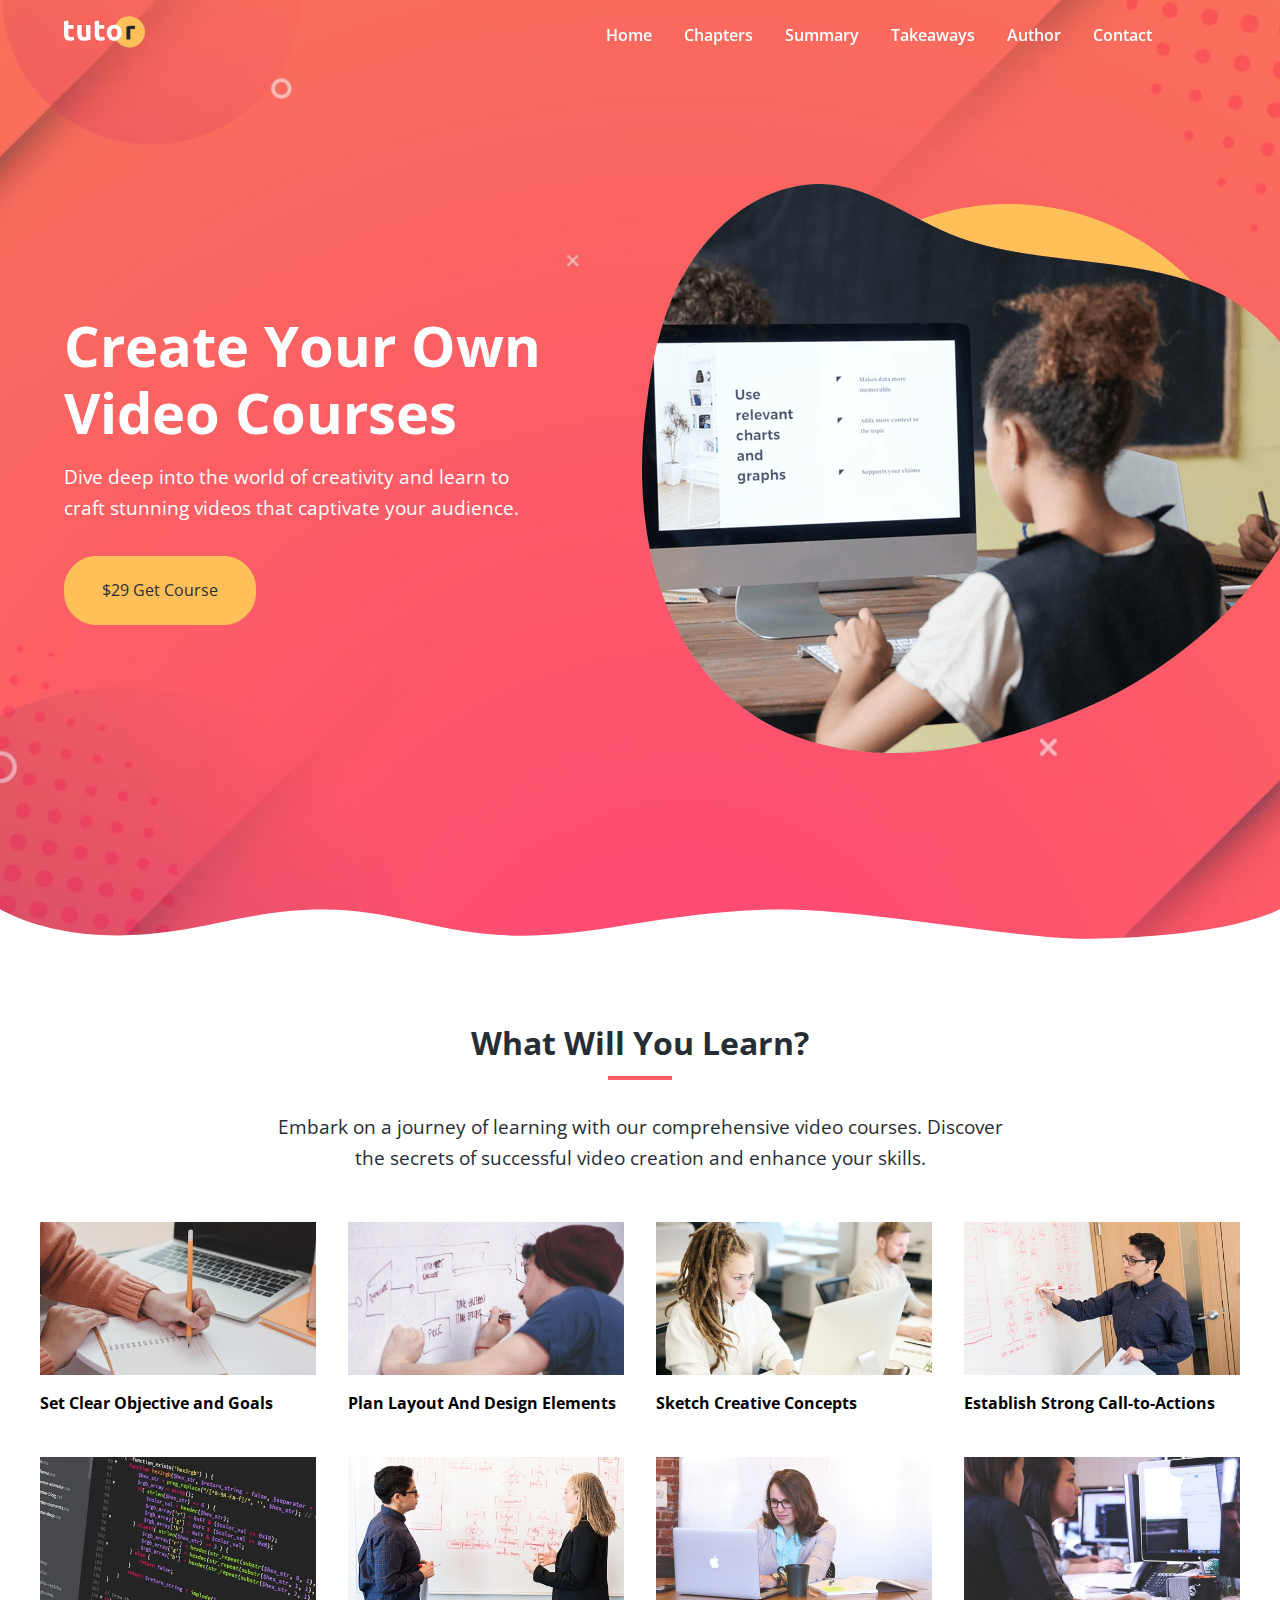
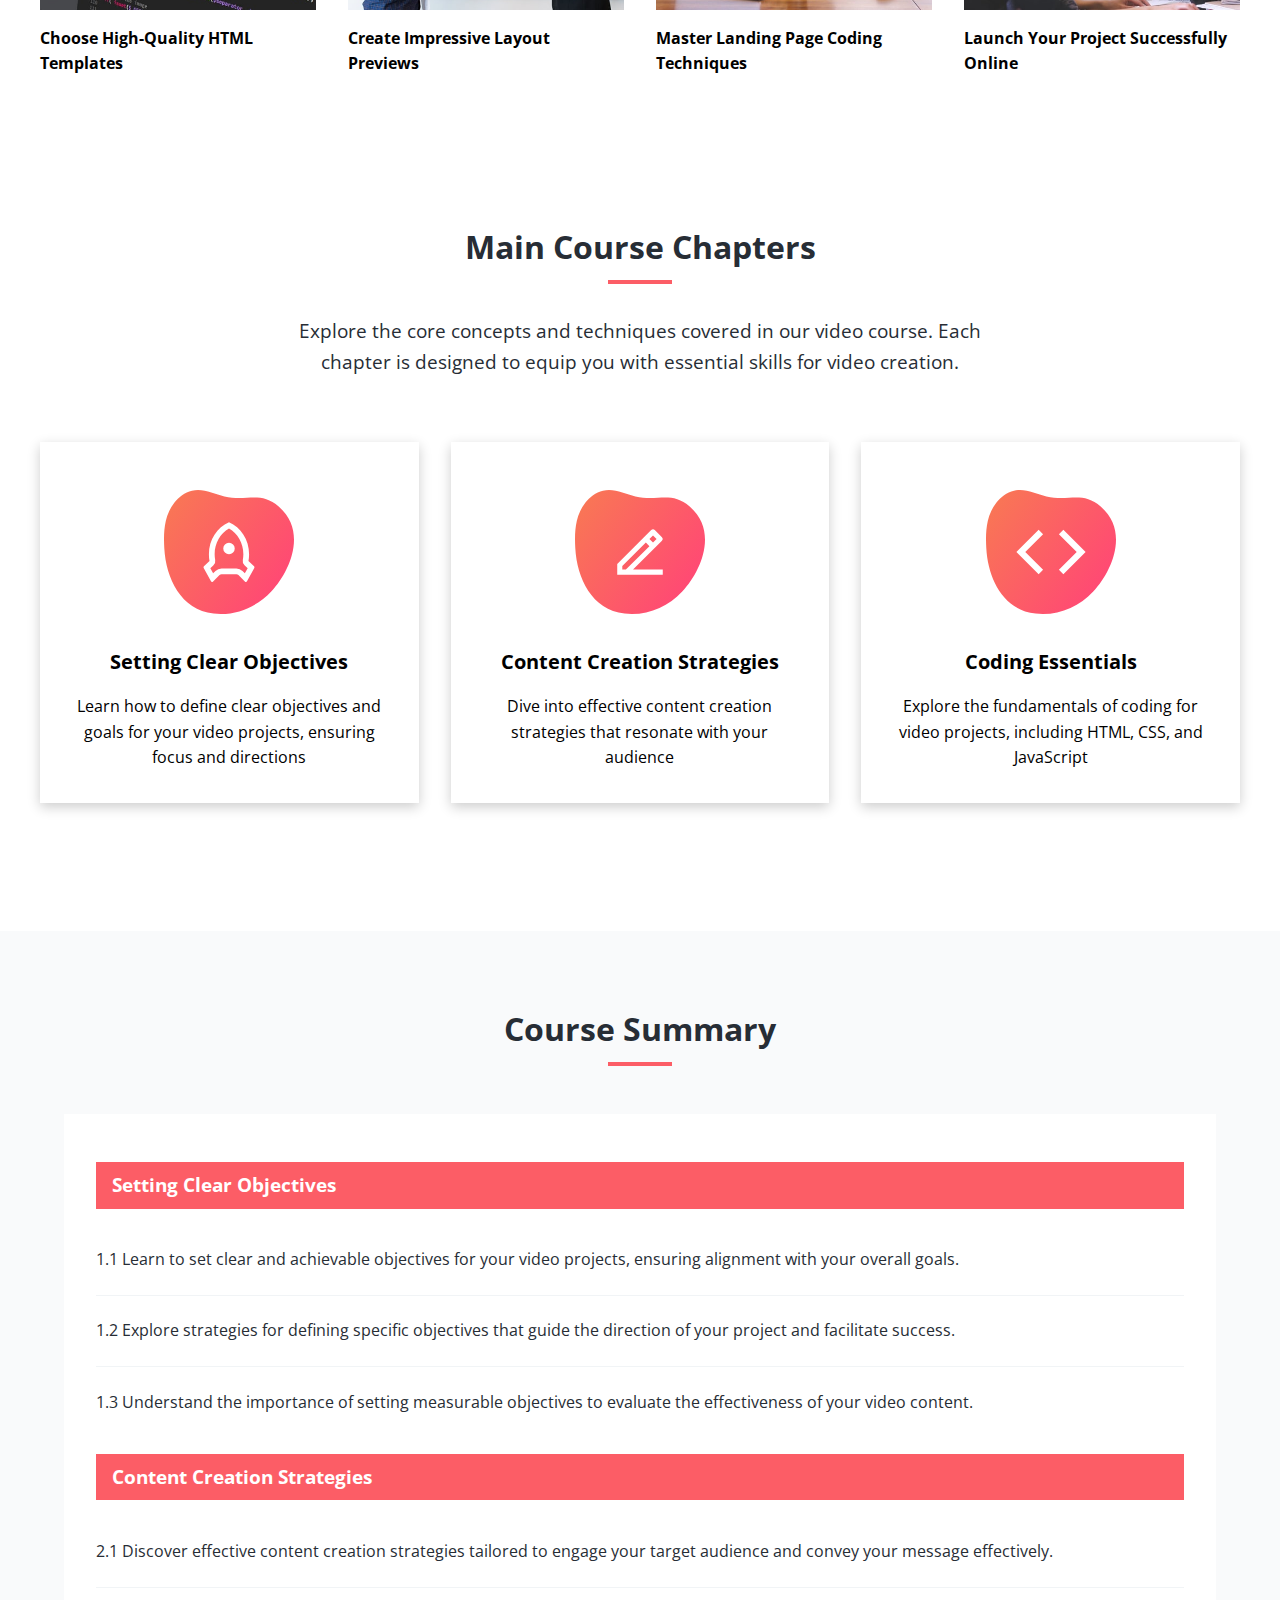
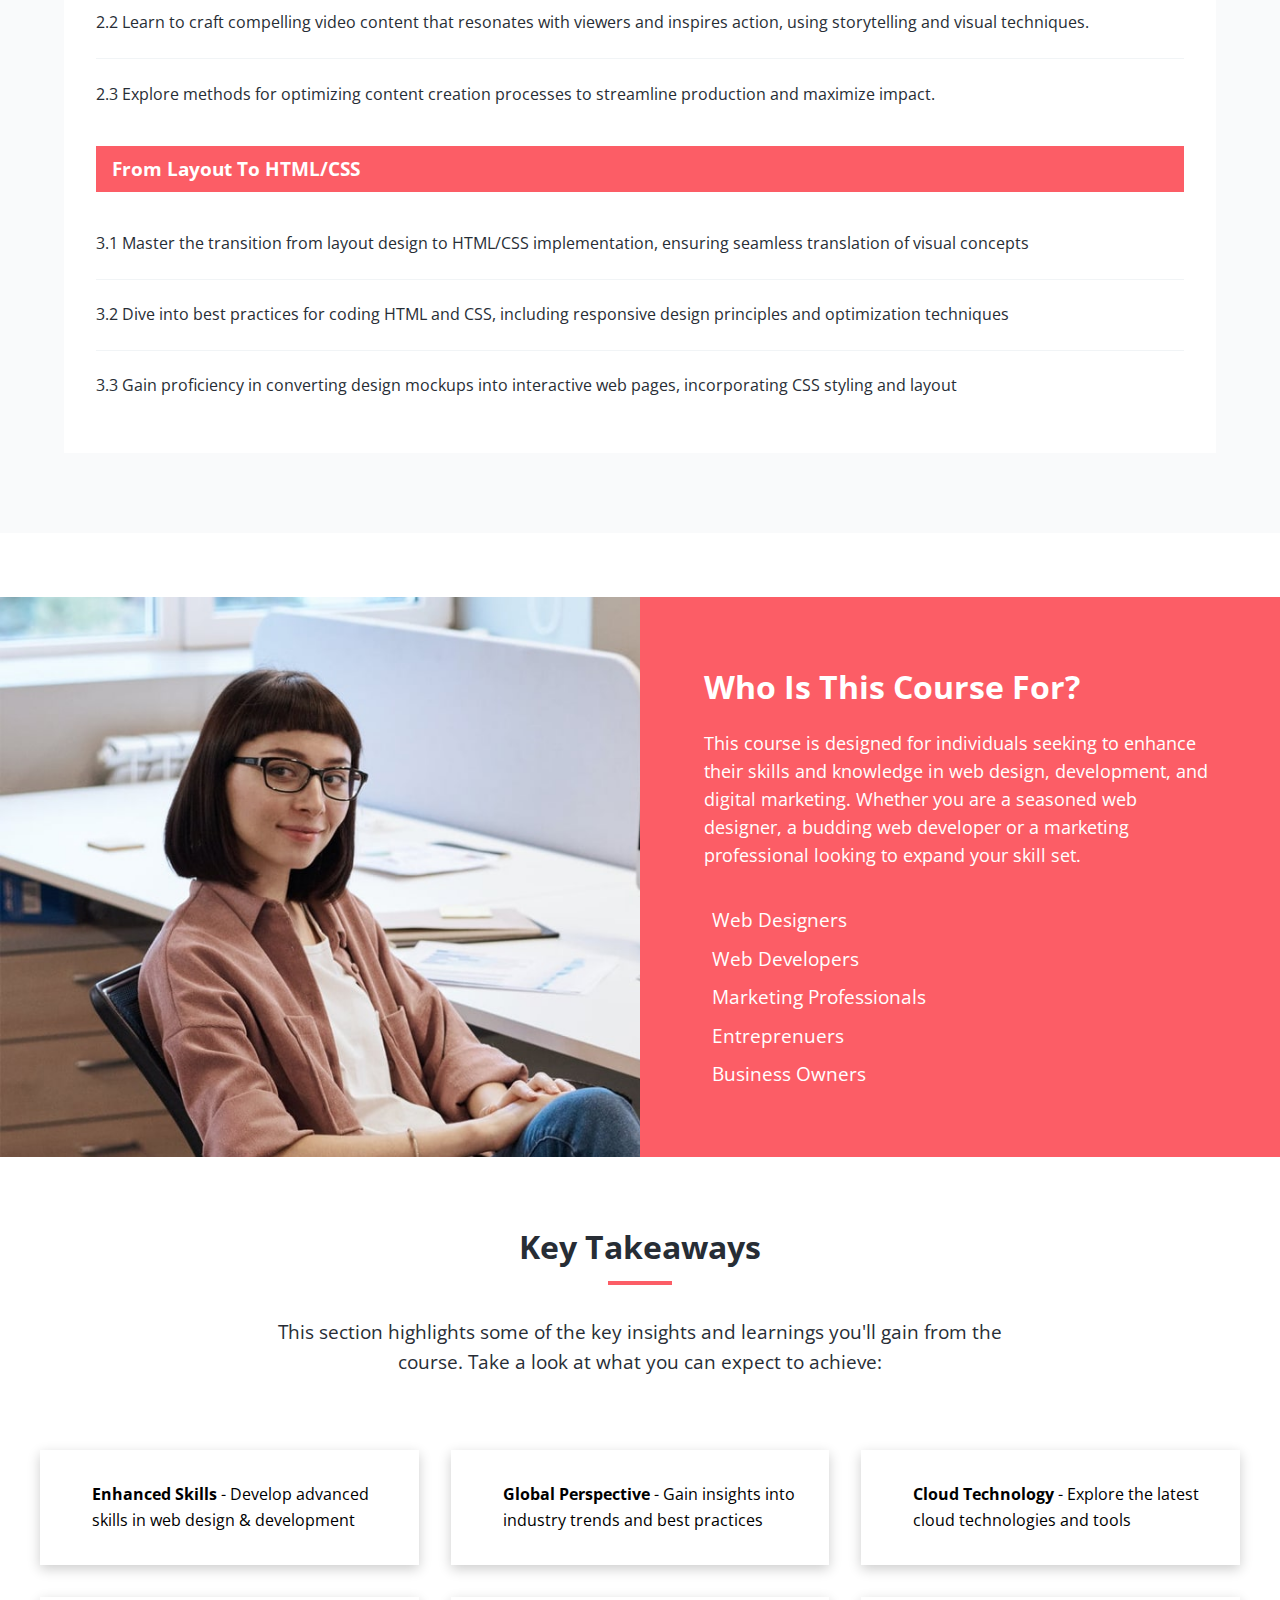
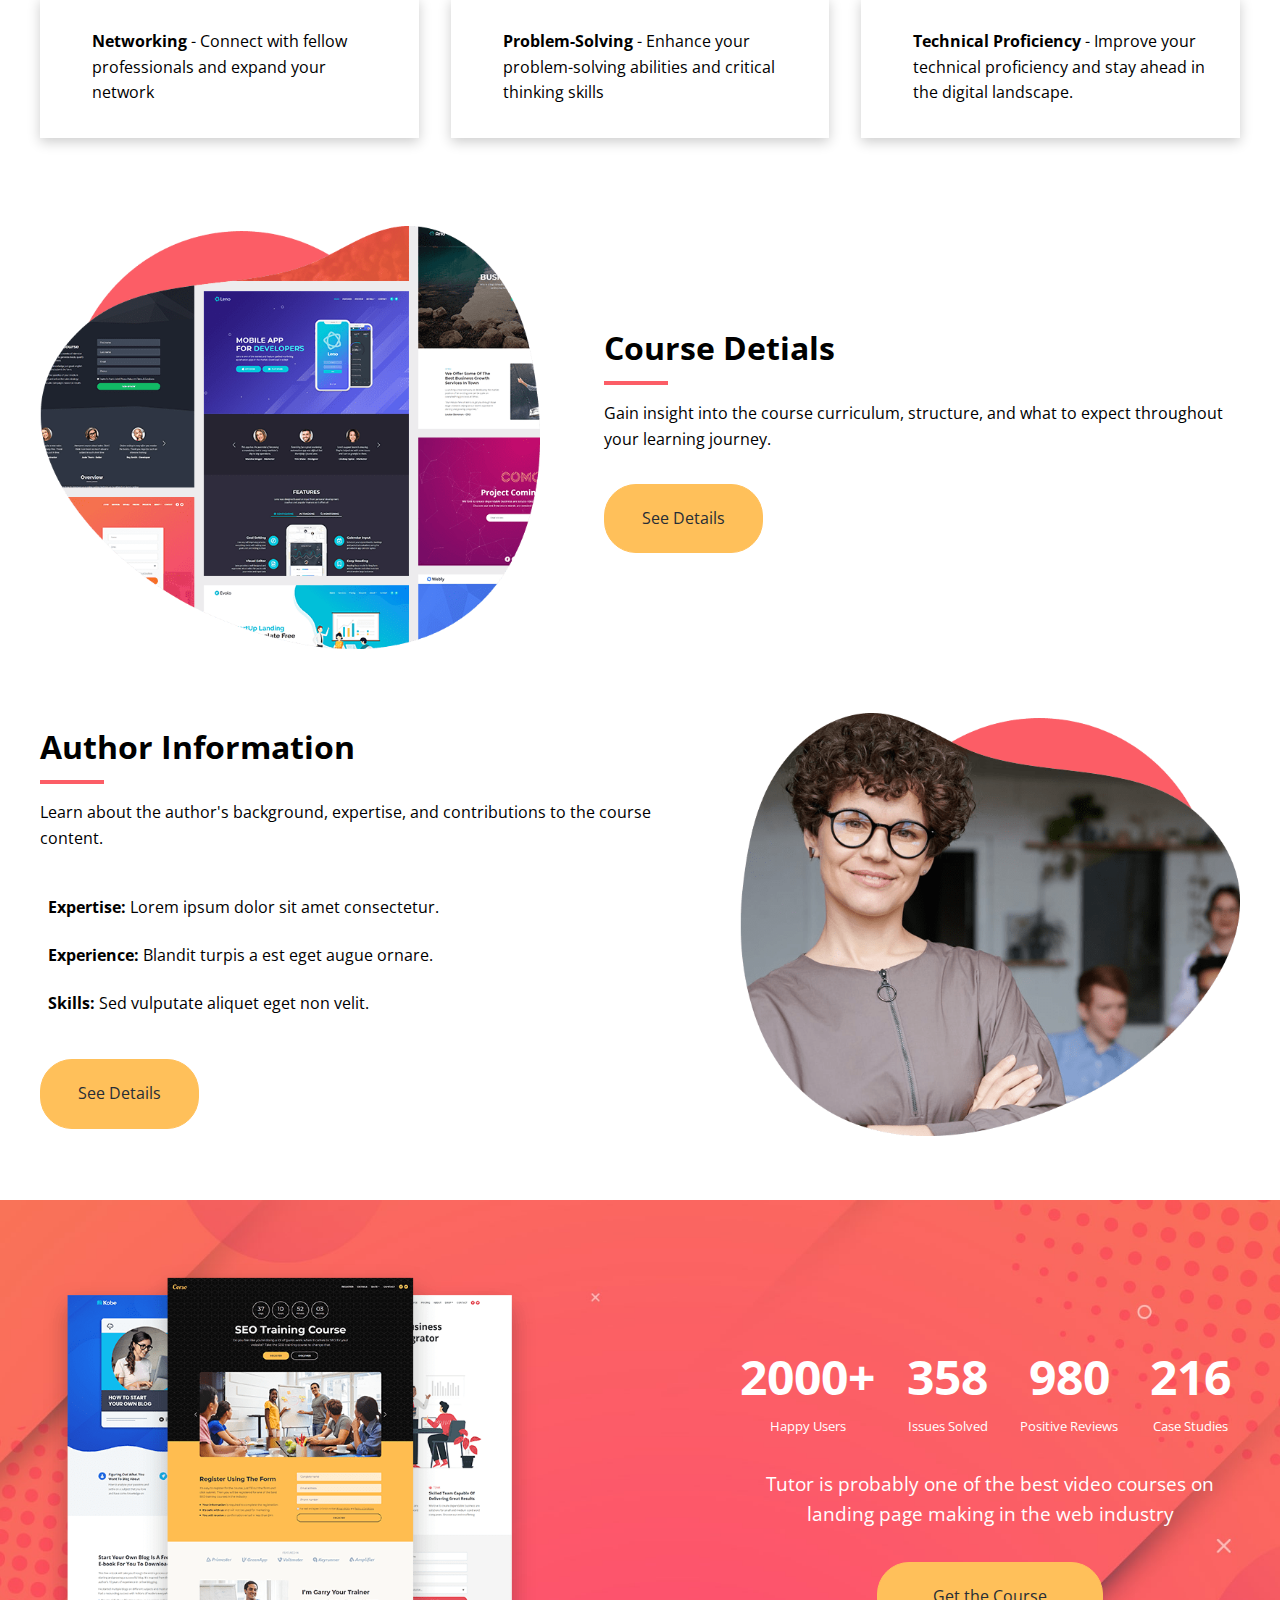
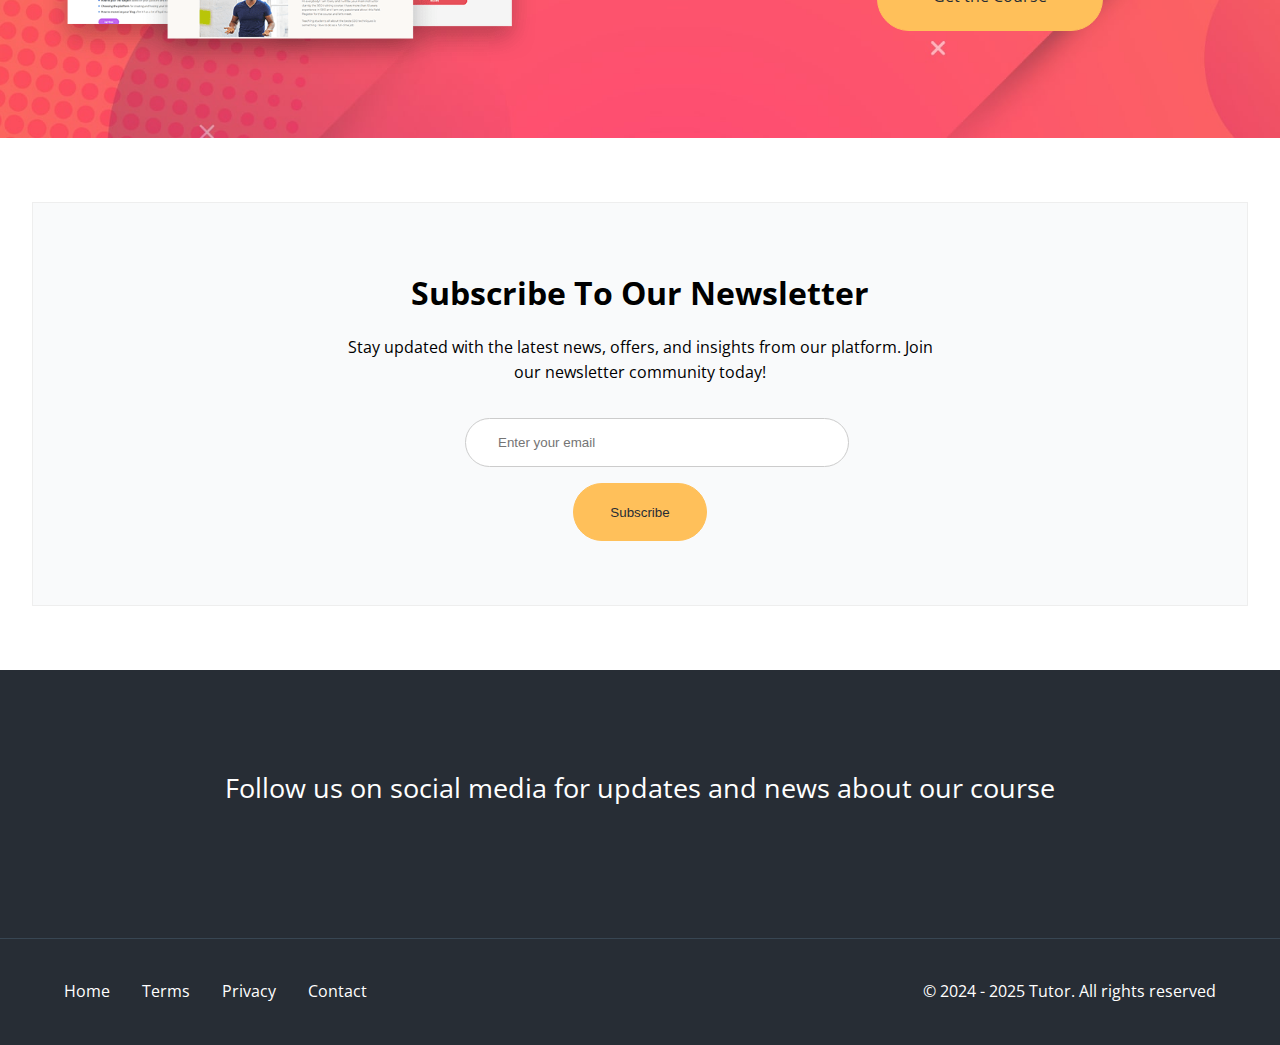
<file: index.html>
<!DOCTYPE html>
<html lang="en">
  <head>
    <meta charset="UTF-8" />
    <meta name="viewport" content="width=device-width, initial-scale=1.0" />
    <link rel="stylesheet" href="./css/styles.css" />
    <link rel="preconnect" href="https://fonts.googleapis.com" />
    <link rel="preconnect" href="https://fonts.gstatic.com" crossorigin />
    <link
      href="https://fonts.googleapis.com/css2?family=Open+Sans:ital,wght@0,300..800;1,300..800&display=swap"
      rel="stylesheet"
    />
    <link
      rel="stylesheet"
      href="https://cdnjs.cloudflare.com/ajax/libs/font-awesome/6.6.0/css/all.min.css"
      integrity="sha512-Kc323vGBEqzTmouAECnVceyQqyqdsSiqLQISBL29aUW4U/M7pSPA/gEUZQqv1cwx4OnYxTxve5UMg5GT6L4JJg=="
      crossorigin="anonymous"
      referrerpolicy="no-referrer"
    />
    <link rel="icon" href="images/favicon.png" />
    <title>Welcome To Tutor</title>
  </head>
  <body>
    <nav class="navbar">
      <div
        class="navbar-flex container"
        role="navigation"
        aria-label="Main Navigation"
      >
        <a href="/" aria-label="Logo Home Link">
          <img src="./images/logo.svg" alt="Tutor Logo" />
        </a>
        <div class="main-menu-items">
          <ul class="main-menu-list">
            <li><a href="index.html">Home</a></li>
            <li><a href="#chapters">Chapters</a></li>
            <li><a href="#summary">Summary</a></li>
            <li><a href="#takeaways">Takeaways</a></li>
            <li><a href="#author">Author</a></li>
            <li><a href="contact.html">Contact</a></li>
            <li>
              <a
                href="facebook.com"
                target="_blank"
                aria-label="Follow Us On Facebook"
              >
                <i class="fa-brands fa-facebook"></i>
              </a>
            </li>
            <li>
              <a
                href="facebook.com"
                target="_blank"
                aria-label="Follow Us On X"
              >
                <i class="fa-brands fa-x-twitter"></i>
              </a>
            </li>
          </ul>
        </div>

        <!-- Mobile Menu -->
        <div class="mobile-menu">
          <!-- Hamburger Button -->
          <div
            class="mobile-menu-toggle"
            role="button"
            aria-expanded="false"
            aria-controls="mobile-menu-items"
            aria-label="Open mobile menu"
            tabindex="0"
          >
            <i class="fas fa-bars fa-2x"></i>
          </div>
          <!-- Mobile Menu Items -->
          <div id="mobile-menu-items" class="mobile-menu-items">
            <ul class="mobile-menu-list">
              <li><a href="index.html">Home</a></li>
              <li><a href="#chapters">Chapters</a></li>
              <li><a href="#summary">Summary</a></li>
              <li><a href="#takeaways">Takeaways</a></li>
              <li><a href="#author">Author</a></li>
              <li><a href="contact.html">Contact</a></li>
              <li>
                <a
                  href="facebook.com"
                  target="_blank"
                  aria-label="Follow Us On Facebook"
                >
                  <i class="fa-brands fa-facebook"></i>
                </a>
              </li>
              <li>
                <a
                  href="facebook.com"
                  target="_blank"
                  aria-label="Follow Us On X"
                >
                  <i class="fa-brands fa-x-twitter"></i>
                </a>
              </li>
            </ul>
          </div>
        </div>
      </div>
    </nav>

    <!-- Hero -->
    <header class="hero">
      <div class="container hero-flex">
        <div class="hero-content">
          <h1>Create Your Own Video Courses</h1>
          <p>
            Dive deep into the world of creativity and learn to craft stunning
            videos that captivate your audience.
          </p>
          <a href="#" class="btn">$29 Get Course</a>
        </div>
        <img src="./images/header-course.png" alt="hero" />
      </div>
      <svg
        class="frame-decoration"
        data-name="Layer 2"
        xmlns="http://www.w3.org/2000/svg"
        preserveAspectRatio="none"
        viewBox="0 0 1920 192.275"
      >
        <defs>
          <style>
            .cls-1 {
              fill: #ffffff;
            }
          </style>
        </defs>
        <title>frame-decoration</title>
        <path
          class="cls-1"
          d="M0,158.755s63.9,52.163,179.472,50.736c121.494-1.5,185.839-49.738,305.984-49.733,109.21,0,181.491,51.733,300.537,50.233,123.941-1.562,225.214-50.126,390.43-50.374,123.821-.185,353.982,58.374,458.976,56.373,217.907-4.153,284.6-57.236,284.6-57.236V351.03H0V158.755Z"
          transform="translate(0 -158.755)"
        />
      </svg>
    </header>

    <!-- Learn Section -->
    <section class="learn">
      <div class="container">
        <div class="section-header">
          <h2>What Will You Learn?</h2>
          <div class="heading-border"></div>
          <p>
            Embark on a journey of learning with our comprehensive video
            courses. Discover the secrets of successful video creation and
            enhance your skills.
          </p>
        </div>

        <div class="topics">
          <div class="topic">
            <div class="topic-image">
              <img src="./images/description-1.jpg" alt="Topic" />
            </div>
            <div class="topic-text">
              <h3>Set Clear Objective and Goals</h3>
            </div>
          </div>
          <div class="topic">
            <div class="topic-image">
              <img src="images/description-2.jpg" alt="alternative" />
            </div>
            <div class="topic-text">
              <h3>Plan Layout And Design Elements</h3>
            </div>
          </div>
          <div class="topic">
            <div class="topic-image">
              <img src="images/description-3.jpg" alt="alternative" />
            </div>
            <div class="topic-text">
              <h3>Sketch Creative Concepts</h3>
            </div>
          </div>
          <div class="topic">
            <div class="topic-image">
              <img src="images/description-4.jpg" alt="alternative" />
            </div>
            <div class="topic-text">
              <h3>Establish Strong Call-to-Actions</h3>
            </div>
          </div>
          <div class="topic">
            <div class="topic-image">
              <img src="images/description-5.jpg" alt="alternative" />
            </div>
            <div class="topic-text">
              <h3>Choose High-Quality HTML Templates</h3>
            </div>
          </div>
          <div class="topic">
            <div class="topic-image">
              <img src="images/description-6.jpg" alt="alternative" />
            </div>
            <div class="topic-text">
              <h3>Create Impressive Layout Previews</h3>
            </div>
          </div>
          <div class="topic">
            <div class="topic-image">
              <img src="images/description-7.jpg" alt="alternative" />
            </div>
            <div class="topic-text">
              <h3>Master Landing Page Coding Techniques</h3>
            </div>
          </div>
          <div class="topic">
            <div class="topic-image">
              <img src="images/description-8.jpg" alt="alternative" />
            </div>
            <div class="topic-text">
              <h3>Launch Your Project Successfully Online</h3>
            </div>
          </div>
        </div>
      </div>
    </section>

    <!-- Course Chapters section -->
    <section class="chapters section" id="chapters">
      <div class="container">
        <div class="section-header">
          <h2>Main Course Chapters</h2>
          <div class="heading-border"></div>
          <p>
            Explore the core concepts and techniques covered in our video
            course. Each chapter is designed to equip you with essential skills
            for video creation.
          </p>
        </div>

        <div class="chapter-cards">
          <div class="card">
            <img src="./images/chapters-icon-1.svg" alt="Chapter 1" />
            <h3>Setting Clear Objectives</h3>
            <p>
              Learn how to define clear objectives and goals for your video
              projects, ensuring focus and directions
            </p>
          </div>

          <div class="card">
            <img src="./images/chapters-icon-2.svg" alt="Chapter 2" />
            <h3>Content Creation Strategies</h3>
            <p>
              Dive into effective content creation strategies that resonate with
              your audience
            </p>
          </div>

          <div class="card">
            <img src="./images/chapters-icon-3.svg" alt="Chapter 3" />
            <h3>Coding Essentials</h3>
            <p>
              Explore the fundamentals of coding for video projects, including
              HTML, CSS, and JavaScript
            </p>
          </div>
        </div>
      </div>
    </section>

    <!-- Course Summary -->
    <section class="summary section" id="summary">
      <div class="container">
        <div class="section-header">
          <h2>Course Summary</h2>
          <div class="heading-border"></div>
        </div>
        <div class="section-lists">
          <div class="list">
            <div class="list-header">Setting Clear Objectives</div>
            <div class="list-item">
              1.1 Learn to set clear and achievable objectives for your video
              projects, ensuring alignment with your overall goals.
            </div>
            <div class="list-item">
              1.2 Explore strategies for defining specific objectives that guide
              the direction of your project and facilitate success.
            </div>
            <div class="list-item">
              1.3 Understand the importance of setting measurable objectives to
              evaluate the effectiveness of your video content.
            </div>
          </div>

          <div class="list">
            <div class="list-header">Content Creation Strategies</div>
            <div class="list-item">
              2.1 Discover effective content creation strategies tailored to
              engage your target audience and convey your message effectively.
            </div>
            <div class="list-item">
              2.2 Learn to craft compelling video content that resonates with
              viewers and inspires action, using storytelling and visual
              techniques.
            </div>
            <div class="list-item">
              2.3 Explore methods for optimizing content creation processes to
              streamline production and maximize impact.
            </div>
          </div>

          <div class="list">
            <div class="list-header">From Layout To HTML/CSS</div>
            <div class="list-item">
              3.1 Master the transition from layout design to HTML/CSS
              implementation, ensuring seamless translation of visual concepts
            </div>
            <div class="list-item">
              3.2 Dive into best practices for coding HTML and CSS, including
              responsive design principles and optimization techniques
            </div>
            <div class="list-item">
              3.3 Gain proficiency in converting design mockups into interactive
              web pages, incorporating CSS styling and layout
            </div>
          </div>
        </div>
      </div>
    </section>

    <!-- Info -->
    <div class="info" id="info">
      <div class="info-container">
        <div class="info-left"></div>
        <div class="info-content">
          <h2>Who Is This Course For?</h2>
          <p>
            This course is designed for individuals seeking to enhance their
            skills and knowledge in web design, development, and digital
            marketing. Whether you are a seasoned web designer, a budding web
            developer or a marketing professional looking to expand your skill
            set.
          </p>
          <ul>
            <li><i class="fas fa-check"></i>Web Designers</li>
            <li><i class="fas fa-check"></i>Web Developers</li>
            <li><i class="fas fa-check"></i>Marketing Professionals</li>
            <li><i class="fas fa-check"></i>Entreprenuers</li>
            <li><i class="fas fa-check"></i>Business Owners</li>
          </ul>
        </div>
      </div>
    </div>

    <section class="takeaways section" id="takeaways">
      <div class="container">
        <div class="section-header">
          <h2>Key Takeaways</h2>
          <div class="heading-border"></div>
          <p>
            This section highlights some of the key insights and learnings
            you'll gain from the course. Take a look at what you can expect to
            achieve:
          </p>
        </div>
        <div class="takeaway-cards">
          <div class="card">
            <i class="fas fa-rocket fa-3x text-primary"></i>
            <p>
              <strong>Enhanced Skills</strong> - Develop advanced skills in web
              design & development
            </p>
          </div>
          <div class="card">
            <i class="fas fa-globe fa-3x text-primary"></i>
            <p>
              <strong>Global Perspective</strong> - Gain insights into industry
              trends and best practices
            </p>
          </div>
          <div class="card">
            <i class="fas fa-cloud fa-3x text-primary"></i>
            <p>
              <strong>Cloud Technology</strong> - Explore the latest cloud
              technologies and tools
            </p>
          </div>
          <div class="card">
            <i class="fas fa-user fa-3x text-primary"></i>
            <p>
              <strong>Networking </strong> - Connect with fellow professionals
              and expand your network
            </p>
          </div>
          <div class="card">
            <i class="fas fa-cog fa-3x text-primary"></i>
            <p>
              <strong>Problem-Solving</strong> - Enhance your problem-solving
              abilities and critical thinking skills
            </p>
          </div>
          <div class="card">
            <i class="fas fa-server fa-3x text-primary"></i>
            <p>
              <strong>Technical Proficiency</strong> - Improve your technical
              proficiency and stay ahead in the digital landscape.
            </p>
          </div>
        </div>
      </div>
    </section>

    <!-- Course Details -->
    <section class="details section" id="details">
      <div class="container details-flex">
        <img src="./images/details.png" alt="details" />
        <div class="details-content">
          <h2>Course Detials</h2>
          <div class="heading-border"></div>
          <p>
            Gain insight into the course curriculum, structure, and what to
            expect throughout your learning journey.
          </p>
          <a class="btn" href="#">See Details</a>
        </div>
      </div>
    </section>

    <!-- Author Info -->
    <section class="details section" id="author">
      <div class="container details-flex">
        <img src="./images/author.png" alt="details" />
        <div class="details-content">
          <h2>Author Information</h2>
          <div class="heading-border"></div>
          <p>
            Learn about the author's background, expertise, and contributions to
            the course content.
          </p>
          <ul>
            <li>
              <i class="fas fa-chevron-circle-right text-primary"></i>
              <strong>Expertise:</strong> Lorem ipsum dolor sit amet
              consectetur.
            </li>
            <li>
              <i class="fas fa-chevron-circle-right text-primary"></i
              ><strong>Experience:</strong> Blandit turpis a est eget augue
              ornare.
            </li>
            <li>
              <i class="fas fa-chevron-circle-right text-primary"></i
              ><strong>Skills:</strong> Sed vulputate aliquet eget non velit.
            </li>
          </ul>
          <a class="btn" href="#">See Details</a>
        </div>
      </div>
    </section>

    <!-- Stats -->
    <section class="stats section" id="stats">
      <div class="container stats-flex">
        <img src="images/stats.png" alt="stats" />
        <div class="stats-content">
          <div class="stats-numbers">
            <div>
              <h3 aria-labelledby="stats-happy-users">2000+</h3>
              <p id="stats-happy-users">Happy Users</p>
            </div>
            <div>
              <h3 aria-labelledby="stats-issues-solved">358</h3>
              <p id="stats-issues-solved">Issues Solved</p>
            </div>
            <div>
              <h3 aria-labelledby="stats-positive-reviews">980</h3>
              <p id="stats-positive-reviews">Positive Reviews</p>
            </div>
            <div>
              <h3 aria-labelledby="stats-case-studies">216</h3>
              <p id="stats-case-studies">Case Studies</p>
            </div>
          </div>
          <p class="stats-text">
            Tutor is probably one of the best video courses on landing page
            making in the web industry
          </p>
          <a href="#" class="btn">Get the Course</a>
        </div>
      </div>
    </section>

    <!-- Newsletter -->
    <section class="newsletter section" id="newsletter">
      <div class="container newsletter-flex">
        <h2>Subscribe To Our Newsletter</h2>
        <p>
          Stay updated with the latest news, offers, and insights from our
          platform. Join our newsletter community today!
        </p>
        <form>
          <input
            type="email"
            name="email"
            id="email"
            placeholder="Enter your email"
          />
          <button type="submit" class="btn">Subscribe</button>
        </form>
      </div>
    </section>

    <!-- Social -->
    <section class="social section">
      <div class="container">
        <p>Follow us on social media for updates and news about our course</p>
        <div class="social-icons">
          <a
            href="https://facebook.com"
            target="_blank"
            aria-label="Follow Us On Facebook"
            ><i class="fa-brands fa-facebook fa-2x"></i
          ></a>
          <a href="https://x.com" target="_blank" aria-label="Follow Us On X"
            ><i class="fa-brands fa-x-twitter fa-2x"></i
          ></a>
          <a
            href="https://instagram.com"
            target="_blank"
            aria-label="Follow Us On Instagram"
            ><i class="fa-brands fa-instagram fa-2x"></i
          ></a>
          <a
            href="https://linkedin.com"
            target="_blank"
            aria-label="Follow Us On LinkedIn"
            ><i class="fa-brands fa-linkedin fa-2x"></i
          ></a>
          <a
            href="https://youtube.com"
            target="_blank"
            aria-label="Subscribe To Us On Youtube"
            ><i class="fa-brands fa-youtube fa-2x"></i
          ></a>
          <a
            href="https://pinterest.com"
            target="_blank"
            aria-label="Follow Us On Pinterest"
            ><i class="fa-brands fa-pinterest fa-2x"></i
          ></a>
        </div>
      </div>
    </section>

    <footer class="footer">
      <div class="container footer-flex">
        <ul class="footer-links">
          <li><a href="index.html">Home</a></li>
          <li><a href="#">Terms</a></li>
          <li><a href="#">Privacy</a></li>
          <li><a href="contact.html">Contact</a></li>
        </ul>
        <p>&copy; 2024 - 2025 Tutor. All rights reserved</p>
      </div>
    </footer>

    <script src="script.js"></script>
  </body>
</html>
</file>
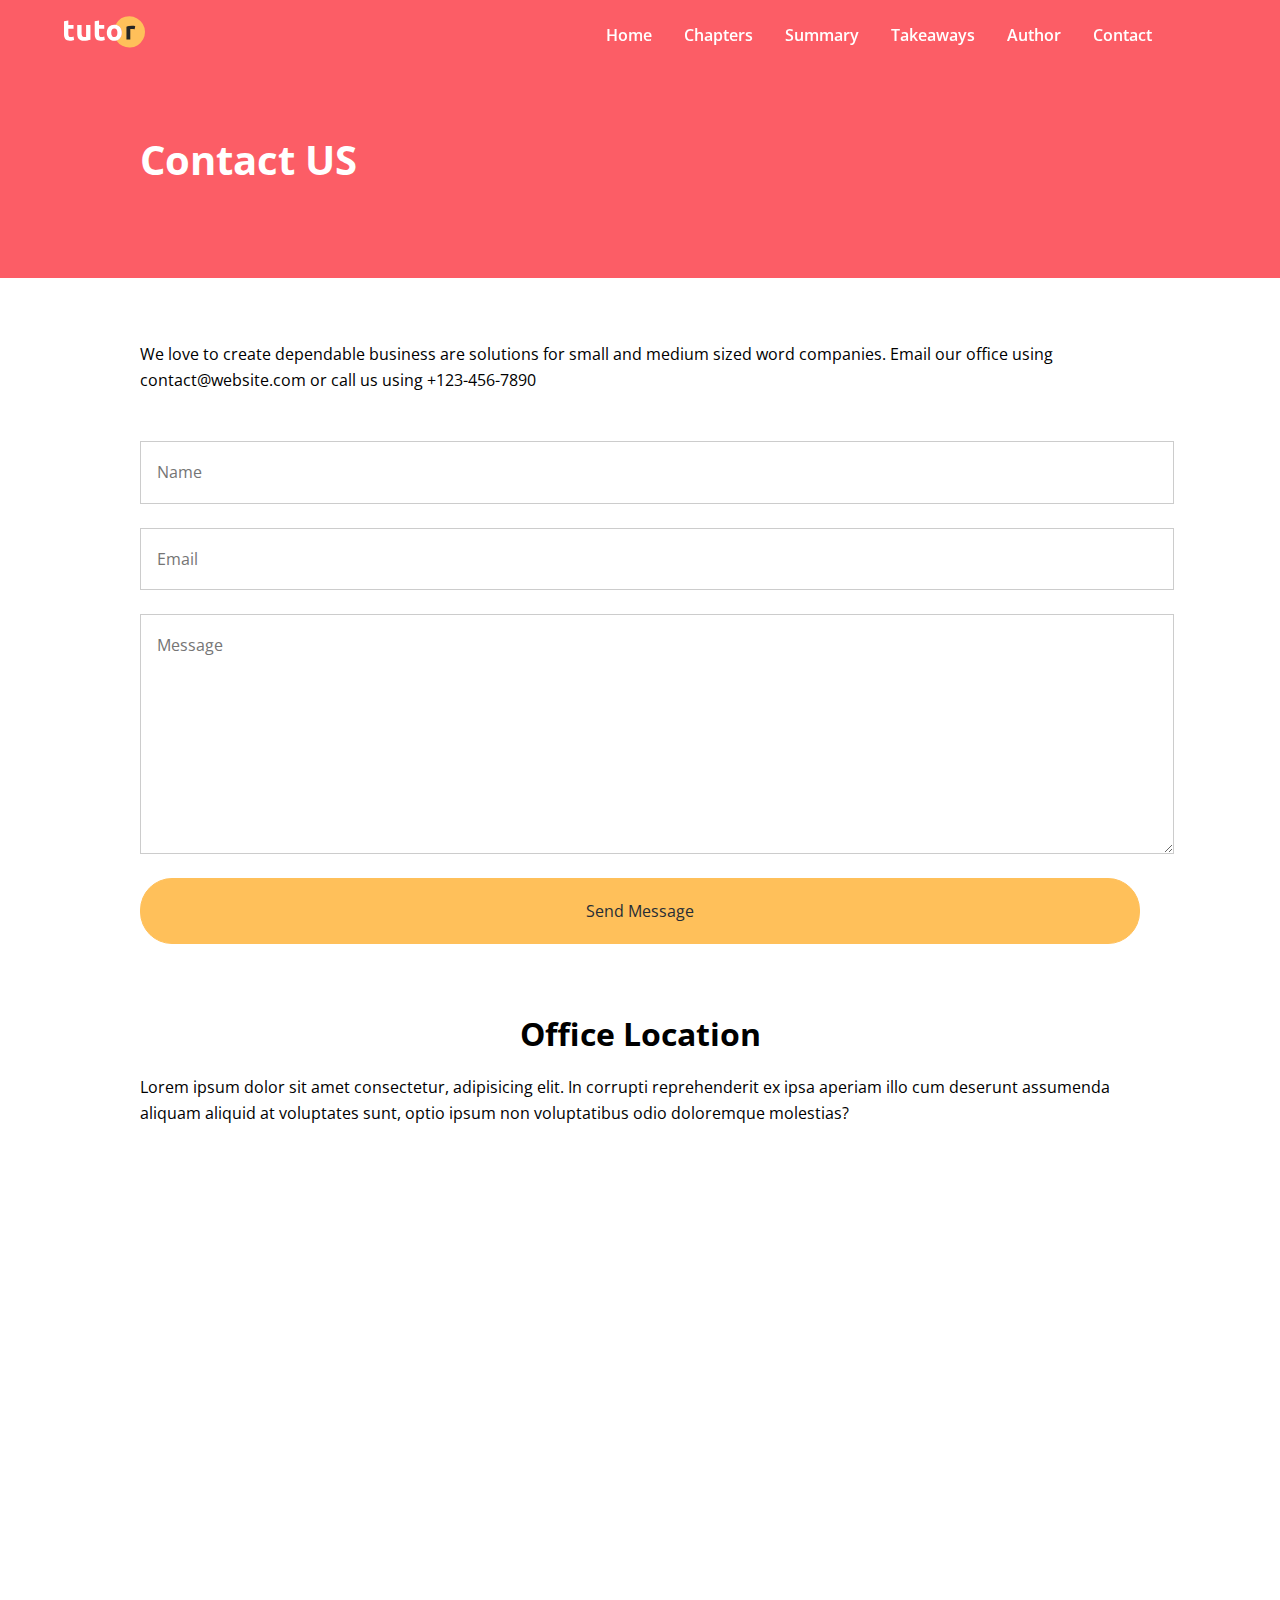
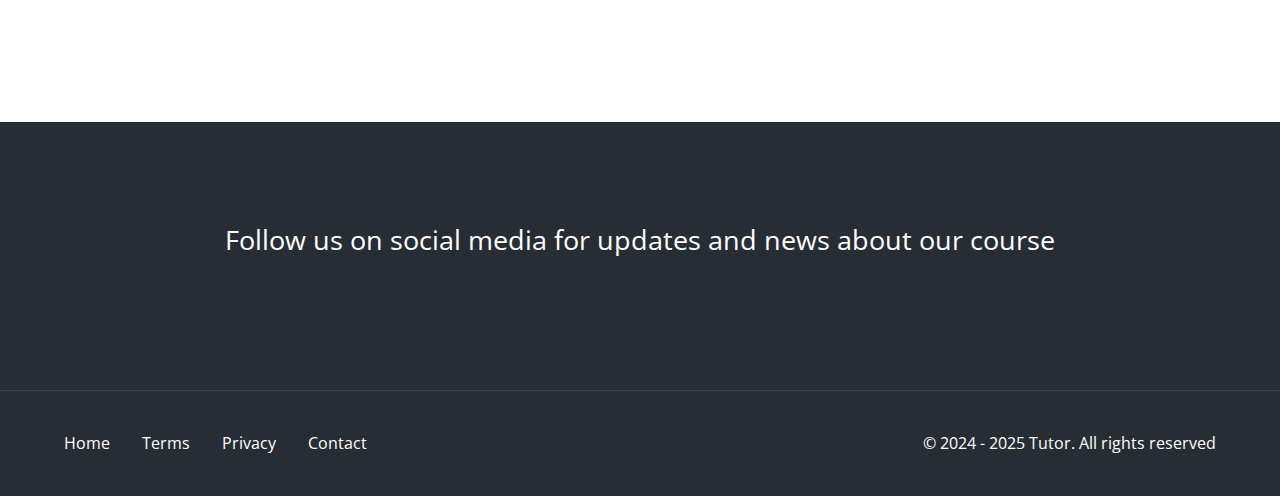
<file: contact.html>
<!DOCTYPE html>
<html lang="en">
  <head>
    <meta charset="UTF-8" />
    <meta name="viewport" content="width=device-width, initial-scale=1.0" />
    <link rel="stylesheet" href="./css/styles.css" />
    <link rel="preconnect" href="https://fonts.googleapis.com" />
    <link rel="preconnect" href="https://fonts.gstatic.com" crossorigin />
    <link
      href="https://fonts.googleapis.com/css2?family=Open+Sans:ital,wght@0,300..800;1,300..800&display=swap"
      rel="stylesheet"
    />
    <link
      rel="stylesheet"
      href="https://cdnjs.cloudflare.com/ajax/libs/font-awesome/6.6.0/css/all.min.css"
      integrity="sha512-Kc323vGBEqzTmouAECnVceyQqyqdsSiqLQISBL29aUW4U/M7pSPA/gEUZQqv1cwx4OnYxTxve5UMg5GT6L4JJg=="
      crossorigin="anonymous"
      referrerpolicy="no-referrer"
    />
    <link rel="icon" href="images/favicon.png" />
    <title>Welcome To Tutor</title>
  </head>
  <body>
    <nav class="navbar">
      <div
        class="navbar-flex container"
        role="navigation"
        aria-label="Main Navigation"
      >
        <a href="/" aria-label="Logo Home Link">
          <img src="./images/logo.svg" alt="Tutor Logo" />
        </a>
        <div class="main-menu-items">
          <ul class="main-menu-list">
            <li><a href="index.html">Home</a></li>
            <li><a href="#chapters">Chapters</a></li>
            <li><a href="#summary">Summary</a></li>
            <li><a href="#takeaways">Takeaways</a></li>
            <li><a href="#author">Author</a></li>
            <li><a href="contact.html">Contact</a></li>
            <li>
              <a
                href="facebook.com"
                target="_blank"
                aria-label="Follow Us On Facebook"
              >
                <i class="fa-brands fa-facebook"></i>
              </a>
            </li>
            <li>
              <a
                href="facebook.com"
                target="_blank"
                aria-label="Follow Us On X"
              >
                <i class="fa-brands fa-x-twitter"></i>
              </a>
            </li>
          </ul>
        </div>

        <!-- Mobile Menu -->
        <div class="mobile-menu">
          <!-- Hamburger Button -->
          <div
            class="mobile-menu-toggle"
            role="button"
            aria-expanded="false"
            aria-controls="mobile-menu-items"
            aria-label="Open mobile menu"
            tabindex="0"
          >
            <i class="fas fa-bars fa-2x"></i>
          </div>
          <!-- Mobile Menu Items -->
          <div id="mobile-menu-items" class="mobile-menu-items">
            <ul class="mobile-menu-list">
              <li><a href="index.html">Home</a></li>
              <li><a href="#chapters">Chapters</a></li>
              <li><a href="#summary">Summary</a></li>
              <li><a href="#takeaways">Takeaways</a></li>
              <li><a href="#author">Author</a></li>
              <li><a href="contact.html">Contact</a></li>
              <li>
                <a
                  href="facebook.com"
                  target="_blank"
                  aria-label="Follow Us On Facebook"
                >
                  <i class="fa-brands fa-facebook"></i>
                </a>
              </li>
              <li>
                <a
                  href="facebook.com"
                  target="_blank"
                  aria-label="Follow Us On X"
                >
                  <i class="fa-brands fa-x-twitter"></i>
                </a>
              </li>
            </ul>
          </div>
        </div>
      </div>
    </nav>

    <!-- Inner Header -->
    <header class="inner-header">
      <div class="container-sm">
        <h1>Contact US</h1>
      </div>
    </header>

    <section class="contact-form section">
      <div class="container-sm">
        <p>
          We love to create dependable business are solutions for small and
          medium sized word companies. Email our office using
          contact@website.com or call us using +123-456-7890
        </p>

        <form action="https://formspree.io/f/mqazqbzn" method="POST">
          <input type="name" name="name" placeholder="Name" />
          <input type="email" name="email" placeholder="Email" />
          <textarea name="message" placeholder="Message"></textarea>
          <button type="submit" class="btn">Send Message</button>
        </form>
      </div>
    </section>

    <!-- Location -->
    <section class="location section">
      <div class="container-sm">
        <h2>Office Location</h2>
        <p>
          Lorem ipsum dolor sit amet consectetur, adipisicing elit. In corrupti
          reprehenderit ex ipsa aperiam illo cum deserunt assumenda aliquam
          aliquid at voluptates sunt, optio ipsum non voluptatibus odio
          doloremque molestias?
        </p>
        <div class="map">
          <iframe
            src="https://www.google.com/maps/embed?pb=!1m18!1m12!1m3!1d1241.5303553091994!2d-0.14076024298621118!3d51.51210217963597!2m3!1f0!2f0!3f0!3m2!1i1024!2i768!4f13.1!3m3!1m2!1s0x487604d502268421%3A0x6a7d62889992f993!2sRegent+St%2C+Soho%2C+London+W1B+5TH%2C+UK!5e0!3m2!1sen!2sro!4v1476174541049"
            allowfullscreen
          ></iframe>
        </div>
      </div>
    </section>

    <!-- Social -->
    <section class="social section">
      <div class="container">
        <p>Follow us on social media for updates and news about our course</p>
        <div class="social-icons">
          <a
            href="https://facebook.com"
            target="_blank"
            aria-label="Follow Us On Facebook"
            ><i class="fa-brands fa-facebook fa-2x"></i
          ></a>
          <a href="https://x.com" target="_blank" aria-label="Follow Us On X"
            ><i class="fa-brands fa-x-twitter fa-2x"></i
          ></a>
          <a
            href="https://instagram.com"
            target="_blank"
            aria-label="Follow Us On Instagram"
            ><i class="fa-brands fa-instagram fa-2x"></i
          ></a>
          <a
            href="https://linkedin.com"
            target="_blank"
            aria-label="Follow Us On LinkedIn"
            ><i class="fa-brands fa-linkedin fa-2x"></i
          ></a>
          <a
            href="https://youtube.com"
            target="_blank"
            aria-label="Subscribe To Us On Youtube"
            ><i class="fa-brands fa-youtube fa-2x"></i
          ></a>
          <a
            href="https://pinterest.com"
            target="_blank"
            aria-label="Follow Us On Pinterest"
            ><i class="fa-brands fa-pinterest fa-2x"></i
          ></a>
        </div>
      </div>
    </section>

    <footer class="footer">
      <div class="container footer-flex">
        <ul class="footer-links">
          <li><a href="index.html">Home</a></li>
          <li><a href="#">Terms</a></li>
          <li><a href="#">Privacy</a></li>
          <li><a href="contact.html">Contact</a></li>
        </ul>
        <p>&copy; 2024 - 2025 Tutor. All rights reserved</p>
      </div>
    </footer>

    <script src="script.js"></script>
  </body>
</html>
</file>
<file: css/styles.css>
*,
*::after,
*::before {
  margin: 0;
  padding: 0;
  box-sizing: 0;
}

:root {
  --primary-color: #fc5d66;
  --secondary-color: #ffc05a;
  --light-color: #f9fafb;
  --dark-color: #272d35;
}

body,
html {
  font-family: "Open Sans", sans-serif;
  scroll-behavior: smooth;
  line-height: 1.6;
}

a {
  text-decoration: none;
}

ul {
  list-style: none;
}

img {
  max-width: 100%;
}

/* Utility Classes */

.container {
  max-width: 1200px;
  margin: 0 auto;
  padding: 0 2rem;
}

.container-sm {
  max-width: 1000px;
  margin: 0 auto;
  padding: 0 2rem;
}

.btn {
  display: inline-block;
  padding: 1.3rem 2.3rem;
  border: 1px solid var(--secondary-color);
  border-radius: 32px;
  background-color: var(--secondary-color);
  color: var(--dark-color);
  cursor: pointer;
  transition: all 0.2s;

  &:hover {
    color: #fff;
    background-color: var(--primary-color);
    border-color: #fff;
  }
}

/* Text Classes */

.text-primary {
  color: var(--primary-color);
}

.text-secondary {
  color: var(--secondary-color);
}

.section-header {
  max-width: 750px;
  margin: 0 auto;
  text-align: center;
  margin-bottom: 3rem;

  h2 {
    font-size: 2rem;
    font-weight: 700;
    color: var(--dark-color);
    margin: 0.5rem;
  }

  p {
    font-size: 1.2rem;
    color: var(--dark-color);
  }
}

.heading-border {
  width: 64px;
  height: 4px;
  background-color: var(--primary-color);
  margin: 0 auto 2rem;
}

.section {
  margin: 4rem 0;
}

/* Card */
.card {
  display: flex;
  flex-direction: column;
  justify-content: center;
  align-items: center;
  text-align: center;
  padding: 2rem 1.75rem;
  background: #fff;
  box-shadow: 0 4px 12px 0 rgba(0, 0, 0, 0.2);
}

/* Navbar */
.navbar {
  background: transparent;
  color: #fff;
  padding: 1rem 2rem;
  position: fixed;
  top: 0;
  left: 0;
  right: 0;
  z-index: 1000;
  transition: background-color 0.5s ease-in-out;
}

.navbar img {
  height: 32px;
  width: 81px;
}

.navbar-flex {
  display: flex;
  justify-content: space-between;
  align-items: center;
}

.navbar .main-menu-list {
  display: flex;
  align-items: center;
  gap: 2rem;
  font-weight: 600;
}

.navbar a {
  color: #fff;

  &:hover {
    color: var(--secondary-color);
  }
}

.navbar i {
  font-size: 1.5rem;
}

/* Mobile Menu */
.mobile-menu {
  display: none;
}
.navbar .mobile-menu-toggle {
  color: white;
  cursor: pointer;
}

.navbar .mobile-menu-items {
  position: absolute;
  top: 100%;
  left: 0;
  width: 100%;
  background: rgba(0, 0, 0, 0.8);
  opacity: 0.95;
  padding: 3rem 2rem;
  text-align: center;
  box-shadow: 0 2px 5px rgba(0, 0, 0, 0.1);
  border-top: 1px solid rgba(255, 255, 255, 0.1);
  transform: translateX(100%);
  transition: transform 0.3s ease;
}

.navbar .mobile-menu-items.active {
  transform: translateX(0);
}

.navbar .mobile-menu-list {
  display: flex;
  flex-direction: column;
  align-items: center;
  gap: 2rem;
  font-size: 1.2rem;
}

.navbar.navbar-scroll {
  background-color: rgba(235, 77, 85, 0.8);
  backdrop-filter: blur(10px);
}

/* Hero */
.hero {
  background: #000 url("../images/header-background.jpg") center center/cover
    no-repeat;
  padding: 11.5rem 2rem 8rem;
  color: white;
  overflow-x: hidden;
  position: relative;
}

.hero .hero-flex {
  display: flex;
  justify-content: space-between;
  align-items: center;
  gap: 6rem;
  padding-bottom: 8rem;
}

.hero h1 {
  font-size: 3.5rem;
  line-height: 1.2;
  font-weight: 700;
  margin-bottom: 1rem;
}

.hero p {
  font-size: 1.2rem;
  margin-bottom: 2rem;
  line-height: 1.6;
  font-weight: 400;
}

.hero img {
  width: 100%;
  margin-right: -100px;
}

.hero .frame-decoration {
  position: absolute;
  bottom: 0;
  left: 0;
  width: 100%;
  height: 100px;
}

/* Learn Topics */

.topics {
  display: grid;
  grid-template-columns: repeat(4, 1fr);
  gap: 2rem;
}

.topic img {
  transition: transform 0.3s;
}

.topic img:hover {
  transform: scale(1.1);
  opacity: 0.9;
}

.topic h3 {
  font-size: 1rem;
  font-weight: 700;
  margin: 0.5rem 0;
}

/* Chapter Cards */
.chapter-cards {
  display: grid;
  grid-template-columns: repeat(3, 1fr);
  gap: 2rem;
  padding: 1rem 0 4rem;

  img {
    width: 130px;
    margin-top: 1rem;
  }

  h3 {
    font-size: 1.25rem;
    font-weight: 700;
    margin: 2rem 0 1rem;
  }
}

.chapters {
  padding-top: 4rem;
}

/* Summary Section */
.summary {
  background: var(--light-color);
  color: var(--dark-color);
  padding: 4rem 2rem 5rem;
}

.summary .section-lists {
  background-color: #fff;
  padding: 2rem;
}

.summary .list-header {
  background: var(--primary-color);
  color: #fff;
  padding: 0.5rem 1rem;
  font-size: 1.2rem;
  font-weight: 700;
  margin: 1rem 0;
}

.summary .list-item {
  padding: 1.4rem 0;
  border-bottom: 1px solid #f1f4f6;
}

.summary .list-item:last-of-type {
  border: none;
}

/* Info Section */
.info-container {
  background: url(../images/audience.jpg) top center/cover no-repeat;
  display: flex;
}

.info-content {
  background-color: var(--primary-color);
  color: #fff;
  flex: 1;
  padding: 4rem;

  h2 {
    font-size: 2rem;
    font-weight: 700;
    margin-bottom: 1rem;
  }

  p {
    font-size: 1.1rem;
    margin-bottom: 2rem;
  }

  ul li {
    font-size: 1.2rem;
    line-height: 2;
  }

  i {
    margin-right: 0.5rem;
    color: var(--secondary-color);
  }
}

.info-left {
  width: 50%;
}

/* Takeaways */
.takeaway-cards {
  display: grid;
  grid-template-columns: repeat(3, 1fr);
  gap: 2rem;
  padding: 1.5rem 0;
}

.takeaway-cards .card {
  flex-direction: row;
  text-align: left;
}

.takeaway-cards .card i {
  margin-right: 1.5rem;
}

/* Details */
.details .details-flex {
  display: flex;
  gap: 4rem;
  align-items: center;
  justify-content: center;
}

.details img {
  width: 100%;
  max-width: 500px;
}

.details h2 {
  font-size: 2rem;
  font-weight: 700;
  margin-bottom: 0.5rem;
}

.details .heading-border {
  margin: 0;
}

.details p {
  margin: 1rem 0 2rem;
}

/* Author */
.details + .details .details-flex {
  flex-direction: row-reverse;
}

.details ul {
  margin-bottom: 2rem;

  li {
    line-height: 3;
  }

  i {
    margin-right: 0.5rem;
  }
}

/* Stats */
.stats {
  background: black url("../images/stats-background.jpg") center center/cover
    no-repeat;
  color: #fff;
}

.stats-flex {
  display: flex;
  justify-content: space-between;
  align-items: center;
  padding: 4rem 2rem;
}

.stats img {
  width: 100%;
  max-width: 500px;
}

.stats-content {
  max-width: 500px;
}

.stats .stats-numbers {
  display: flex;
  gap: 2rem;
  margin: 2rem 0;
  text-align: center;
  justify-content: content;
  align-items: center;
  flex-wrap: wrap;
}

.stats .stats-numbers h3 {
  font-size: 3rem;
  font-weight: 700;
}

.stats .stats-numbers p {
  font-size: 0.8rem;
}

.stats .stats-text {
  font-size: 1.2rem;
  margin-bottom: 2rem;
  text-align: center;
}

.stats .btn {
  display: block;
  margin: 0 auto;
  text-align: center;
  width: 150px;
}

/* NewsLetter */
.newsletter {
  text-align: center;
  margin: 0 2rem;
}

.newsletter-flex {
  display: flex;
  gap: 1rem;
  flex-direction: column;
  justify-content: center;
  align-items: center;
  background: var(--light-color);
  border: 1px solid #eee;
  padding: 4rem 2rem;
}

.newsletter h2 {
  font-size: 2rem;
  font-weight: 700;
}

.newsletter p {
  max-width: 600px;
}

.newsletter input[type="email"] {
  padding: 1rem 0rem 1rem 2rem;
  border: 1px solid #ccc;
  border-radius: 32px;
  width: 100%;
  max-width: 400px;
  margin: 1rem 0;
}

/* Social */
.social {
  background-color: var(--dark-color);
  color: #fff;
  padding: 6rem 2rem;
  text-align: center;
  font-size: 1.7rem;
  margin-bottom: 0;

  a {
    color: white;
    &:hover {
      color: var(--secondary-color);
    }
  }

  p {
    margin-bottom: 2rem;
  }
}

.social .social-icons {
  display: flex;
  justify-content: center;
  gap: 1rem;
  margin-top: 2rem;
}

/* Footer */
.footer {
  background-color: var(--dark-color);
  color: #fff;
  border-top: 1px solid #384653;
  padding: 0.5rem 2rem;

  a {
    color: white;
    &:hover {
      color: var(--secondary-color);
    }
  }
}

.footer-flex {
  display: flex;
  justify-content: space-between;
  align-items: center;
}

.footer ul {
  display: flex;
  justify-content: center;
  gap: 2rem;
  margin: 2rem 0;
}

/* Inner Header */
.inner-header {
  background: var(--primary-color);
  color: #fff;
  height: 150px;
  padding-top: 8rem;
}

.inner-header h1 {
  font-size: 2.5rem;
  font-weight: 700;
  margin-bottom: 1rem;
}

/* Contact Form */
.contact-form {
  p {
    margin-bottom: 3rem;
  }

  input,
  textarea {
    font-family: inherit;
    font-size: medium;
    display: block;
    width: 100%;
    margin: 1.5rem 0;
    border: 1px solid #ccc;
    padding: 1.2rem 1rem;
  }

  textarea {
    height: 200px;
  }

  .btn {
    display: block;
    width: 100%;
    font-size: inherit;
    font-family: inherit;
    margin: 0 auto;
  }
}

.location {
  h2 {
    font-size: 2rem;
    font-weight: 700;
    margin-bottom: 1rem;
    text-align: center;
  }

  p {
    margin-bottom: 2rem;
  }

  .map {
    overflow: hidden;
    position: relative;
    height: 0;
    margin-bottom: 3rem;
    padding-bottom: 50%;
    border-radius: 0.25rem;

    iframe {
      position: absolute;
      top: 0;
      left: 0;
      width: 100%;
      height: 100%;
      border: none;
    }
  }
}

/* Media Queries */
@media (max-width: 1200px) {
  .hero .hero-flex {
    gap: 2rem;
  }

  .hero img {
    max-width: 500px;
    margin-right: 0;
  }

  .hero h1 {
    font-size {
      font-size: 3rem;
    }
  }

  .topics {
    grid-template-columns: repeat(3, 1fr);
  }
}
@media (max-width: 992px) {
  .hero {
    text-align: center;
  }

  .hero .hero-flex {
    flex-direction: column;
    padding-bottom: 4rem;
  }

  .hero img {
    max-width: 600px;
    margin-top: 2rem;
  }

  .topics {
    grid-template-columns: repeat(2, 1fr);
  }

  .takeaway-cards {
    grid-template-columns: repeat(2, 1fr);
  }

  .details-flex,
  .details + .details .details-flex,
  .stats .stats-flex {
    flex-direction: column;
    gap: 2rem;
  }
}

@media (max-width: 768px) {
  .navbar .mobile-menu {
    display: block;
  }

  .navbar .mobile-menu-toggle {
    display: block;
    padding: 10px;
  }

  .main-menu-items,
  .info-left {
    display: none;
  }

  .chapter-cards {
    grid-template-columns: 1fr;
  }

  .info-container {
    flex-direction: column;
  }

  .info-content {
    padding: 2rem;

    h2 {
      font-size: 1.5rem;
    }

    p {
      font-size: 1rem;
    }
  }

  .footer-flex {
    flex-direction: column;
    text-align: center;
  }

  .footer {
    padding-bottom: 2rem;
  }

  .social .social-icons {
    flex-wrap: wrap;
  }

  .social p {
    font-size: 1.2rem;
  }

  .social i {
    font-size: 3rem;
  }
}

@media (max-width: 576px) {
  .hero h1 {
    font-size: 2.5rem;
  }

  .hero img {
    max-width: 350px;
  }

  .hero {
    padding-right: 0.2rem;
    padding-left: 0.2rem;
  }

  .topics {
    grid-template-columns: 1fr;
  }

  .summary .container {
    padding: 0;
  }

  .takeaway-cards {
    grid-template-columns: 1fr;
  }

  .stats .stats-numbers {
    flex-direction: column;
  }

  .newsletter h2 {
    font-size: 1.5rem;
  }

  .newsletter p {
    display: none;
  }
}
</file>
